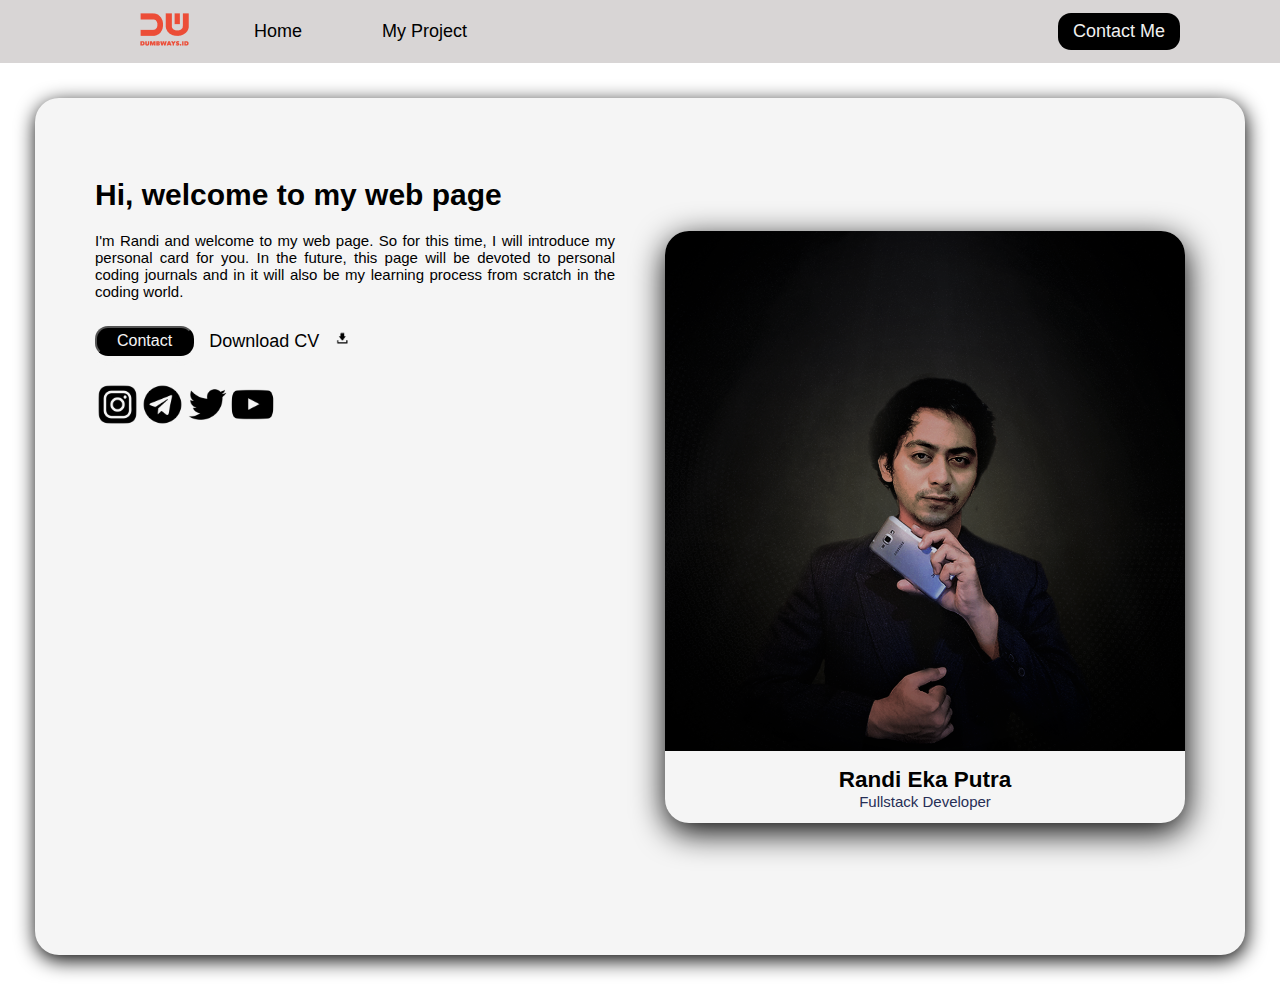
<file: index.html>
<!DOCTYPE html>
<html lang="en">
  <head>
    <meta charset="UTF-8" />
    <meta http-equiv="X-UA-Compatible" content="IE=edge" />
    <meta name="viewport" content="width=device-width, initial-scale=1.0" />
    <title>Day 2 - Navbar & Layouting</title>
    <link rel="stylesheet" href="style.css" />
    <script src="home.js"></script>
  </head>

  <body>
    <nav>
      <div class="navleft">
        <ul>
            <a href="index.html"><img src="assets/logo.png" alt="logo" /></a>
            <li><a href="index.html">Home</a></li>
            <li><a href="">My Project</a></li>
        </ul>
      </div>
      <div class="navright">
        <a href="contact.html" target="_blank">Contact Me</a>
      </div>
    </nav>

    <div class="card">
      <div class="card-left">
        <div class="intro">
          <h1>Hi, welcome to my web page</h1>
          <p>
            I'm Randi and welcome to my web page. So for this time, I will
            introduce my personal card for you. In the future, this page will be
            devoted to personal coding journals and in it will also be my learning
            process from scratch in the coding world.
          </p>
        </div>
        
        <div class="contact">
          <a href="contact.html" target="_blank">
            <button>Contact</button>
          </a>
          <div class="cv">
            <a href="assets/file/CV.pdf">Download CV
              <a href="assets/file/CV.pdf" target="_blank">
                <img
                  src="assets//icon/download-logo.png"
                  alt="download"
                  width="17px"
                />
              </a>
            </a>
          </div>
        </div>
        
        <div class="sosmed">
          <a href="https://www.instagram.com/randiekap.ig/" target="_blank">
            <img src="assets/icon/instagram.png" alt="instagram" width="45px" />
          </a>
          <a href="https://t.me/randiekap" target="_blank">
            <img src="assets/icon/telegram.png" alt="telegram" width="45px" />
          </a>
          <a href="http://twitter.com" target="_blank">
            <img src="assets/icon/twitter.png" alt="twitter" width="45px" />
          </a>
          <a
            href="https://www.youtube.com/channel/UCQQC35NxU7GmMWzaExK5whg/featured"
            target="_blank"
          >
            <img src="assets/icon/youtube.png" alt="youtube" width="45px" />
          </a>
        </div>
      </div>

      <div class="card-right">
        <div class="profile">
          <img src="assets/pic/model.png" alt="Profile Picture" width="100%" />
          <div class="profile-name">
            <h2>Randi Eka Putra</h2>
            <p>Fullstack Developer</p>
          </div>
        </div>
      </div>
    </div>
  </body>
</html>
</file>
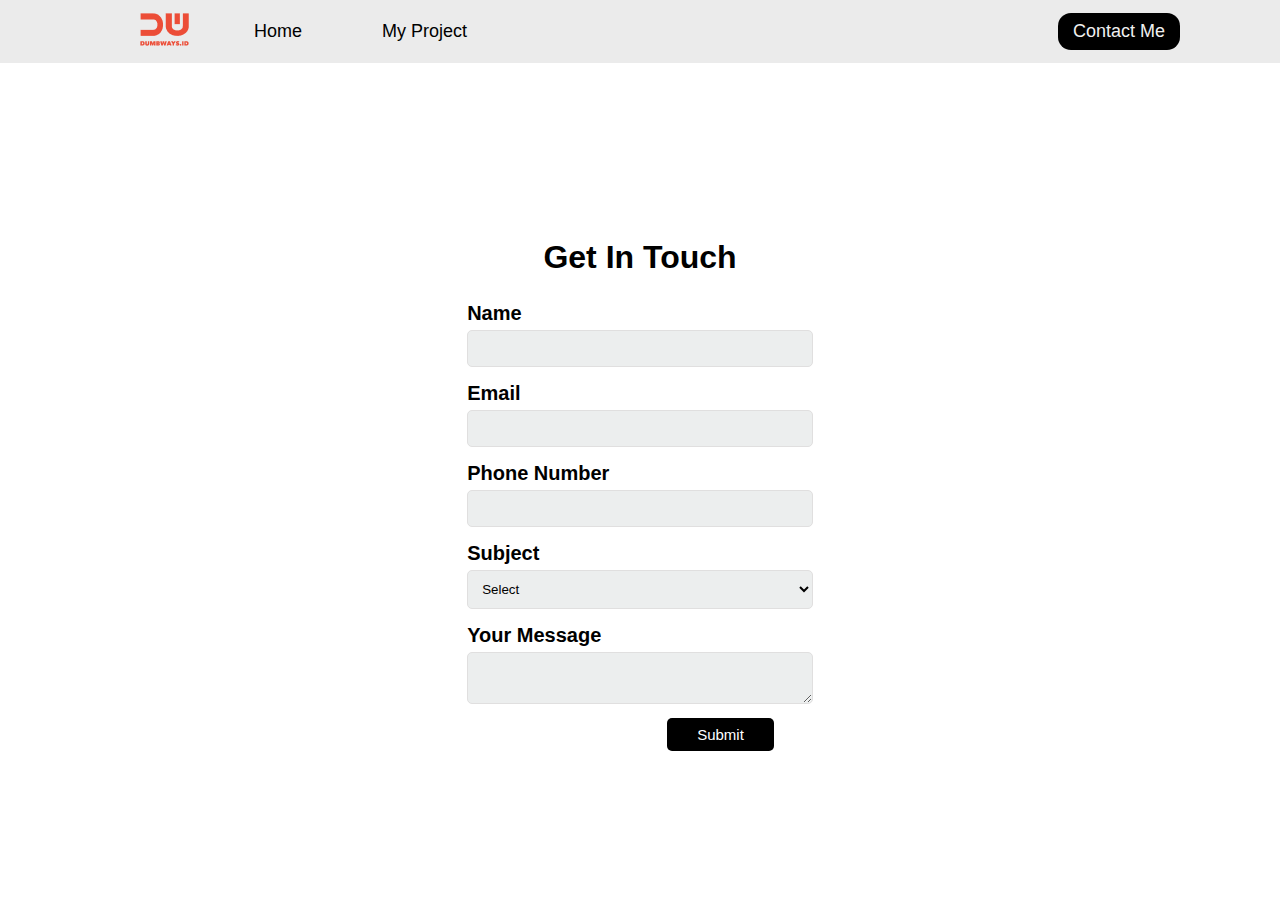
<file: contact.html>
<!DOCTYPE html>
<html lang="en">
<head>
    <meta charset="UTF-8">
    <meta http-equiv="X-UA-Compatible" content="IE=edge">
    <meta name="viewport" content="width=device-width, initial-scale=1.0">
    <title>Contact</title>
    <link rel="stylesheet" href="contact.css">
    <script src="form.js"></script>
</head>
<body>
    <nav>
        <div class="navleft">
            <ul>
                <a href="index.html"><img src="assets/logo.png" alt="logo" /></a>
                <li><a href="index.html">Home</a></li>
                <li><a href="">My Project</a></li>
            </ul>
        </div>
        <div class="navright">
            <a href="contact.html" target="_blank">Contact Me</a>
        </div>
    </nav>
    <div class="container-form">
        <form>
            <h1>Get In Touch</h1>
            <div>
                <label for="input-name">Name</label>
                <input type="text" id="input-name">
            </div>
    
            <div>
                <label for="input-email">Email</label>
                <input type="email" id="input-email">
            </div>
    
            <div>
                <label for="input-phone">Phone Number</label>
                <input type="number" id="input-phone">
            </div>
    
            <div>
                <label for="input-subject">Subject</label>
                <select id="input-subject" name="input-subject">
                    <option value="select">Select</option>
                    <option value="lets-talk">lets talk</option>
                    <option value="lets-meet">lets meet</option>
                    <option value="lets-collab">lets collab</option>
                </select>
            </div>
    
            <div>
                <label for="input-message">Your Message</label>
                <textarea id="input-message"></textarea>
            </div>
    
            <button type="button" onclick="submitData()">Submit</button>
        </form>
    </div>
</body>
</html>
</file>
<file: style.css>
body{
    margin: 0;
}

nav {
    font-family: Arial, sans-serif;
    font-size: large;
    background-color: rgb(216, 213, 213);
    display: flex;
    height: 7vh;
}

.navleft {
    display: flex;
    flex: 50%;
    padding-left: 100px;
    align-items: center;
}

.navleft li {
    display: inline;
}

.navleft ul{
    display: flex;
    align-items: center;
}

.navleft ul li a{
    color: black;
    text-decoration: none;
    padding: 15px
}

.navleft ul li{
    padding-left: 50px;
}

.navright{
    display: flex;
    align-items: center;
    padding-right: 100px;
}

.navright a{
    background-color: black;
    color: rgb(240, 240, 240);
    padding: 8px 15px;
    text-decoration: none;
    border-radius: 13px;
    -webkit-border-radius: 13px;
    -moz-border-radius: 13px;
    -ms-border-radius: 13px;
    -o-border-radius: 13px;
}

.card {
    font-family: arial, sans-serif;
    font-size: 15px;
    background-color: whitesmoke;
    display: flex;
    height: 93vh;
    padding: 10px;
    margin: 35px;
    box-shadow: 1px 5px 20px;
    color: black;
    border-radius: 24px;
    -webkit-border-radius: 24px;
    -moz-border-radius: 24px;
    -ms-border-radius: 24px;
    -o-border-radius: 24px;
}

.card-left{
    display: flex;
    flex-direction: column;
    flex: 50%;
    padding: 50px;
    align-items: left;
}

.card-right{
    display: flex;
    flex: 50%;
    padding-right: 50px;
    align-items: center;
}

.intro p{
    text-align: justify;
}

.contact {
    display: flex;
    padding: 0px 0px 15px 0px;
    align-items: center;
}

.cv {
    display: flex;
    font-size: large;
    padding: 0px 0px 15px 0px;
    align-items: center;
}

.cv a{
    color: black;
    text-decoration: none;
    margin-left: 15px;
    padding-top: 15px;
    text-align: center;
}

.contact button {
font-family: sans-serif;
font-size: medium;
text-decoration: none;
padding: 4px 20px;
background-color: black;
box-shadow: 1px 5px 10px;
color: whitesmoke;
border-color: black;
border-radius: 13px;
-webkit-border-radius: 13px;
-moz-border-radius: 13px;
-ms-border-radius: 13px;
-o-border-radius: 13px;
}

.sosmed {
display: flex;
}

.profile {
text-align: center;
border: 1px;
margin: auto;
background-color: whitesmoke;
box-shadow: 1px 9px 33px;
border-radius: 24px;
-webkit-border-radius: 24px;
-moz-border-radius: 24px;
-ms-border-radius: 24px;
-o-border-radius: 24px;
}

.profile img {
border-radius: 24px 24px 0 0;
-webkit-border-radius: 24px 24px 0 0;
-moz-border-radius: 24px 24px 0 0;
-ms-border-radius: 24px 24px 0 0;
-o-border-radius: 24px 24px 0 0;
}

.profile-name h2{;
padding-top: 13px;
margin: 0;
}

.profile-name p{
    padding-bottom: 13px;
    margin: 0;
    color: rgb(38, 46, 85);
}
</file>
<file: contact.css>
body{
    margin: 0;
}

nav {
    font-family: Arial, sans-serif;
    font-size: large;
    background-color: rgb(235, 235, 235);
    display: flex;
    height: 7vh;
}

.navleft {
    display: flex;
    flex: 50%;
    padding-left: 100px;
    align-items: center;
}

.navleft li {
    display: inline;
}

.navleft ul{
    display: flex;
    align-items: center;
}

.navleft ul li a{
    color: black;
    text-decoration: none;
    padding: 15px
}

.navleft ul li{
    padding-left: 50px;
}

.navright{
    display: flex;
    align-items: center;
    padding-right: 100px;
}

.navright a{
    background-color: black;
    color: rgb(240, 240, 240);
    padding: 8px 15px;
    text-decoration: none;
    border-radius: 13px;
    -webkit-border-radius: 13px;
    -moz-border-radius: 13px;
    -ms-border-radius: 13px;
    -o-border-radius: 13px;
}

h1{
    text-align: center;
    padding: 5px;
}

.container-form {
    /* background-color: blueviolet; */
    font-family: Arial, sans-serif;
    display: flex;
    height: 93vh;
    justify-content: center;
    align-items: center;
}

form {
    /* background-color: aqua; */
    padding: 10px;
}

form div {
    margin-top: 15px;
}

form label {
    font-weight: bold;
    font-size: 20px;
}

form input, select, textarea {
    background-color: rgb(236, 238, 238);
    padding: 10px;
    width: 100%;
    margin-top: 5px;
    border-radius: 5px;
    border: 1px solid rgb(224, 223, 223);
    box-sizing: border-box;
}


form button {
    background-color: black;
    color: white;
    margin-top: 10px;
    margin-left: 200px;
    padding: 8px 30px;
    border: none;
    font-size: 15px;
    cursor: pointer;
    border-radius: 5px;
    -webkit-border-radius:;
    -moz-border-radius:;
    -ms-border-radius:;
    -o-border-radius:;
}
</file>
